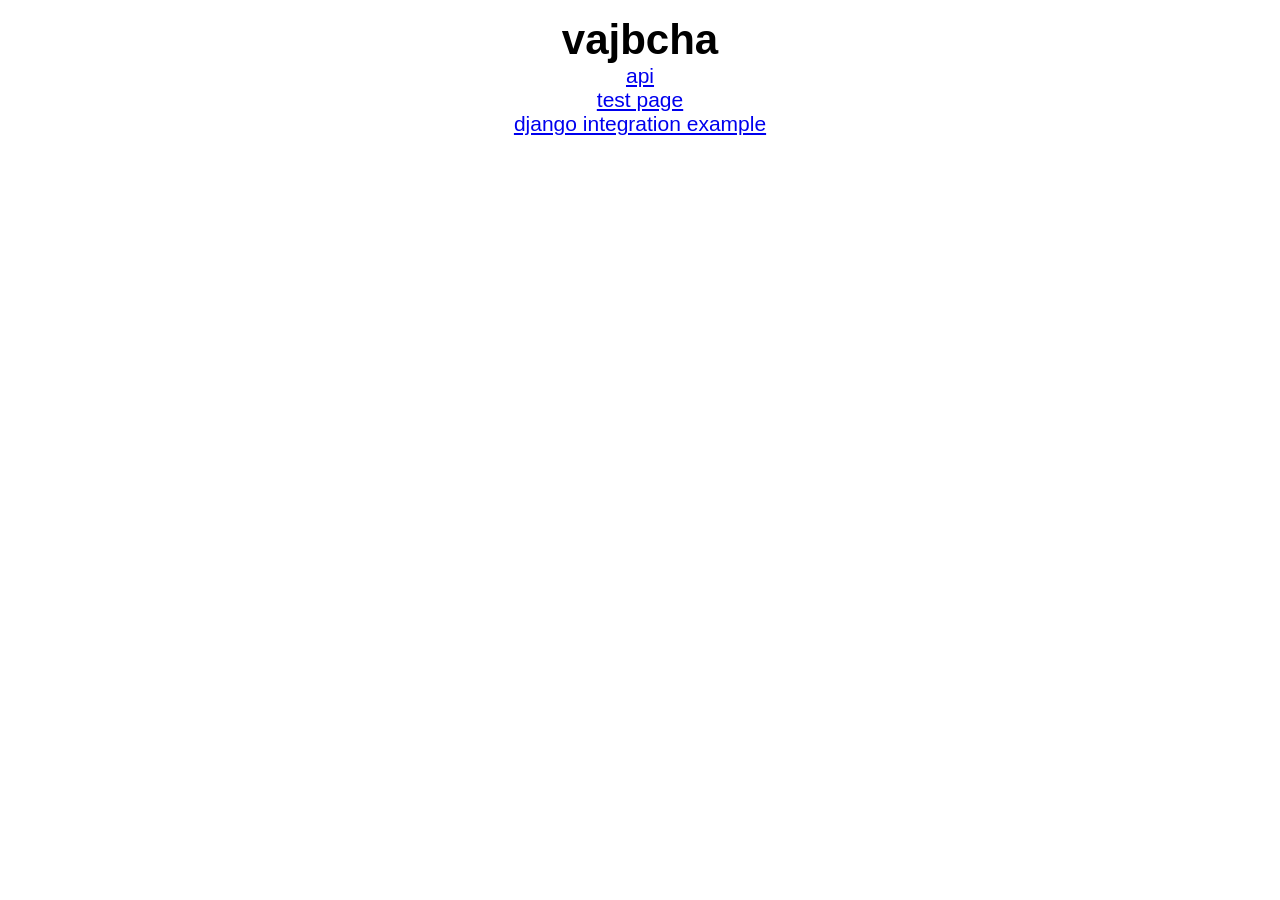
<file: nginx/html/index.html>
<!doctype html>
<html lang="en">
  <head>
    <meta charset="UTF-8" />
    <meta name="viewport" content="width=device-width, initial-scale=1.0" />
    <meta name="color-scheme" content="dark light" />
    <title>vajbcha</title>
    <style>
      body {
        margin: 0;
        font-size: 14px;
        font-family: sans-serif;
      }
      div {
        margin: 1rem 0;
        text-align: center;
      }
      h1 {
        margin: 0;
        font-size: 3em;
      }
      p {
        margin: 0;
        font-size: 1.5em;
      }
    </style>
  </head>
  <body>
    <div>
      <h1>vajbcha</h1>
      <p>
        <a href="/api/">api</a><br />
        <a href="/test.html">test page</a><br />
        <a href="/django.html">django integration example</a>
      </p>
    </div>
  </body>
</html>
</file>
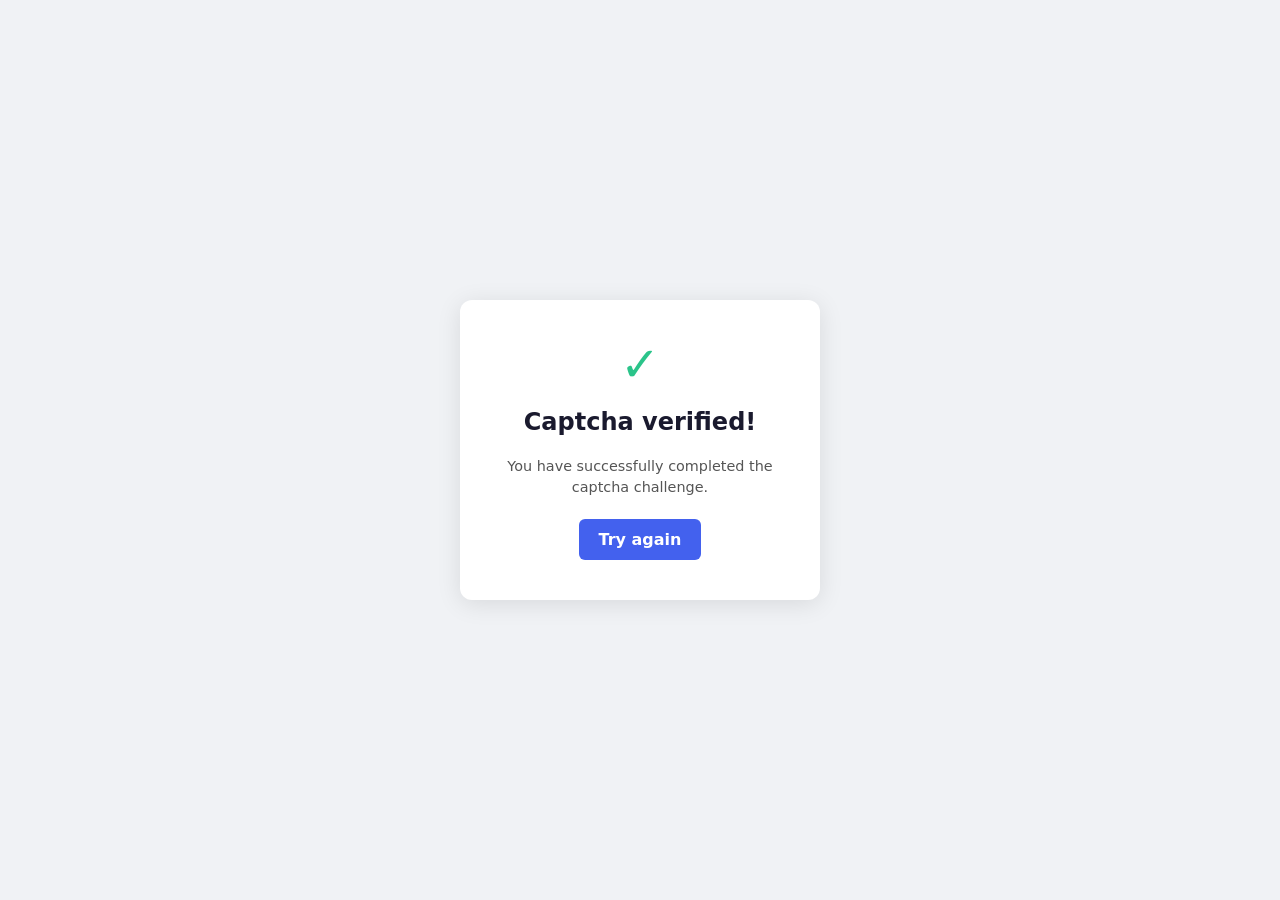
<file: static/success.html>
<!DOCTYPE html>
<html lang="en">
<head>
  <meta charset="UTF-8" />
  <meta name="viewport" content="width=device-width, initial-scale=1.0" />
  <title>Captcha Demo — Success</title>
  <link rel="stylesheet" href="/static/css/style.css" />
</head>
<body>
  <main class="card success-card">
    <div class="checkmark" aria-hidden="true">&#x2713;</div>
    <h1>Captcha verified!</h1>
    <p class="subtitle">You have successfully completed the captcha challenge.</p>
    <a href="/" class="btn-primary">Try again</a>
  </main>
</body>
</html>
</file>
<file: static/css/style.css>
*, *::before, *::after {
  box-sizing: border-box;
  margin: 0;
  padding: 0;
}

body {
  min-height: 100vh;
  display: flex;
  align-items: center;
  justify-content: center;
  background: #f0f2f5;
  font-family: system-ui, -apple-system, "Segoe UI", Roboto, sans-serif;
  color: #1a1a2e;
}

/* ── Card ─────────────────────────────────────────── */

.card {
  background: #ffffff;
  border-radius: 12px;
  box-shadow: 0 4px 24px rgba(0, 0, 0, 0.10);
  padding: 2.5rem 2rem;
  width: 100%;
  max-width: 360px;
  display: flex;
  flex-direction: column;
  gap: 1.25rem;
}

h1 {
  font-size: 1.5rem;
  font-weight: 700;
}

.subtitle {
  font-size: 0.9rem;
  color: #555;
  line-height: 1.5;
}

/* ── Captcha image + refresh ──────────────────────── */

.captcha-wrapper {
  display: flex;
  align-items: center;
  gap: 0.75rem;
}

#captcha-img {
  border: 1px solid #ddd;
  border-radius: 6px;
  display: block;
  background: #fafafa;
}

.btn-icon {
  background: none;
  border: 1px solid #ddd;
  border-radius: 6px;
  font-size: 1.4rem;
  line-height: 1;
  width: 2.25rem;
  height: 2.25rem;
  cursor: pointer;
  color: #555;
  display: flex;
  align-items: center;
  justify-content: center;
  transition: background 0.15s, border-color 0.15s;
}

.btn-icon:hover {
  background: #f0f2f5;
  border-color: #aaa;
}

/* ── Form ─────────────────────────────────────────── */

#captcha-form {
  display: flex;
  flex-direction: column;
  gap: 0.75rem;
}

input[type="text"] {
  width: 100%;
  padding: 0.65rem 0.75rem;
  font-size: 1rem;
  border: 1px solid #ccc;
  border-radius: 6px;
  outline: none;
  letter-spacing: 0.1em;
  transition: border-color 0.15s, box-shadow 0.15s;
}

input[type="text"]:focus {
  border-color: #4361ee;
  box-shadow: 0 0 0 3px rgba(67, 97, 238, 0.15);
}

.error {
  font-size: 0.85rem;
  color: #d62828;
}

/* ── Buttons ──────────────────────────────────────── */

.btn-primary {
  display: inline-block;
  padding: 0.7rem 1.25rem;
  background: #4361ee;
  color: #fff;
  font-size: 1rem;
  font-weight: 600;
  border: none;
  border-radius: 6px;
  cursor: pointer;
  text-align: center;
  text-decoration: none;
  transition: background 0.15s;
}

.btn-primary:hover {
  background: #3451d1;
}

.btn-link {
  background: none;
  border: none;
  padding: 0;
  font-size: 0.85rem;
  color: #4361ee;
  cursor: pointer;
  text-decoration: underline;
  text-align: left;
}

.btn-link:hover {
  color: #3451d1;
}

/* ── Success page ─────────────────────────────────── */

.success-card {
  align-items: center;
  text-align: center;
}

.checkmark {
  font-size: 3rem;
  color: #2bc48a;
  line-height: 1;
}

/* ── Accessibility ────────────────────────────────── */

.sr-only {
  position: absolute;
  width: 1px;
  height: 1px;
  padding: 0;
  margin: -1px;
  overflow: hidden;
  clip: rect(0, 0, 0, 0);
  white-space: nowrap;
  border: 0;
}
</file>
